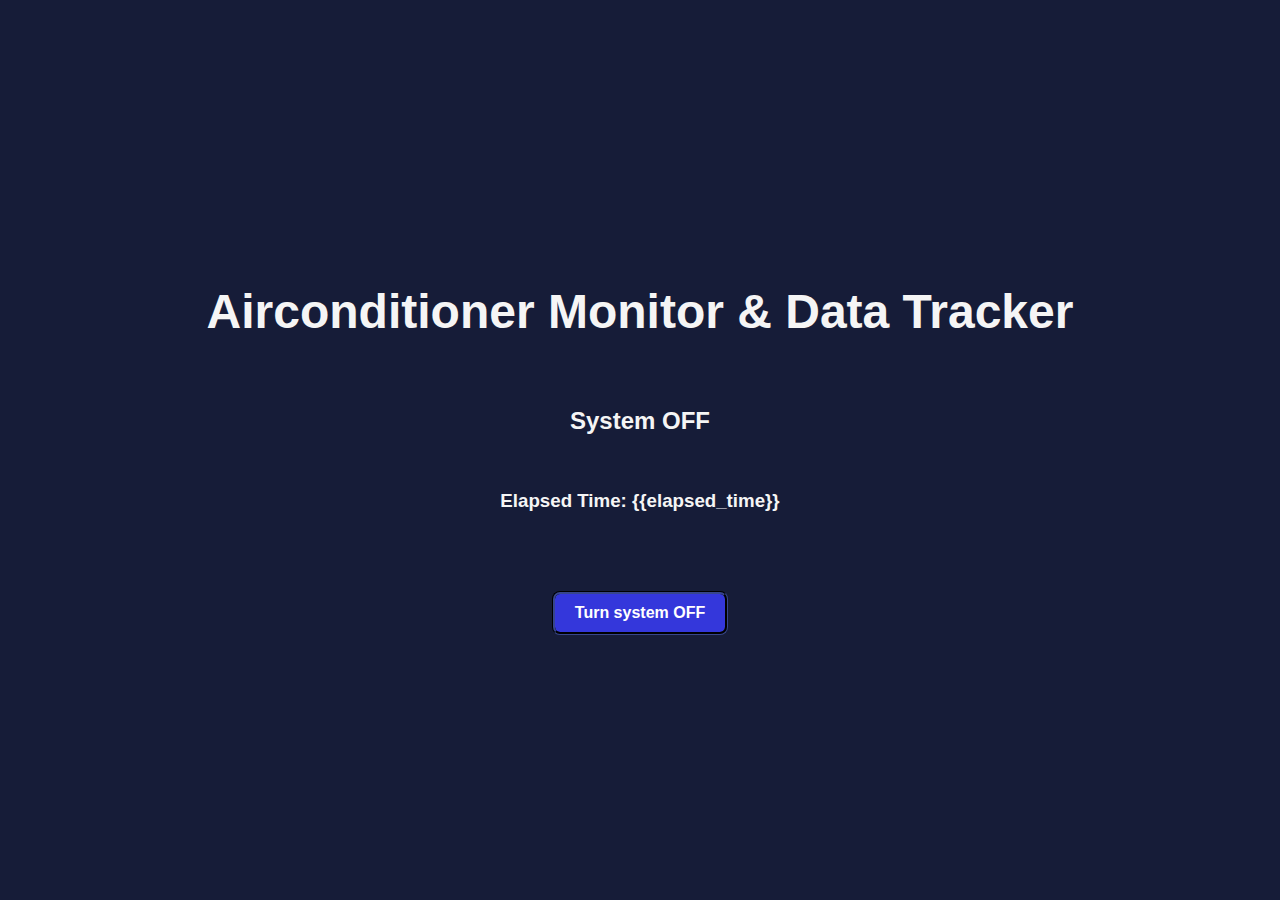
<file: system_off.html>
<html>
<head>
  <link rel="stylesheet" href="style.css"/>
</head>
<body>
  <h1>Airconditioner Monitor & Data Tracker</h1>
  <h2>System OFF</h2>
  <h3>Elapsed Time: {{elapsed_time}}</h3>
  
  <p>
  <form action="/system_on.html">
    <button type="submit">Turn system OFF</button>
  </form>
</body>
</html>
</file>
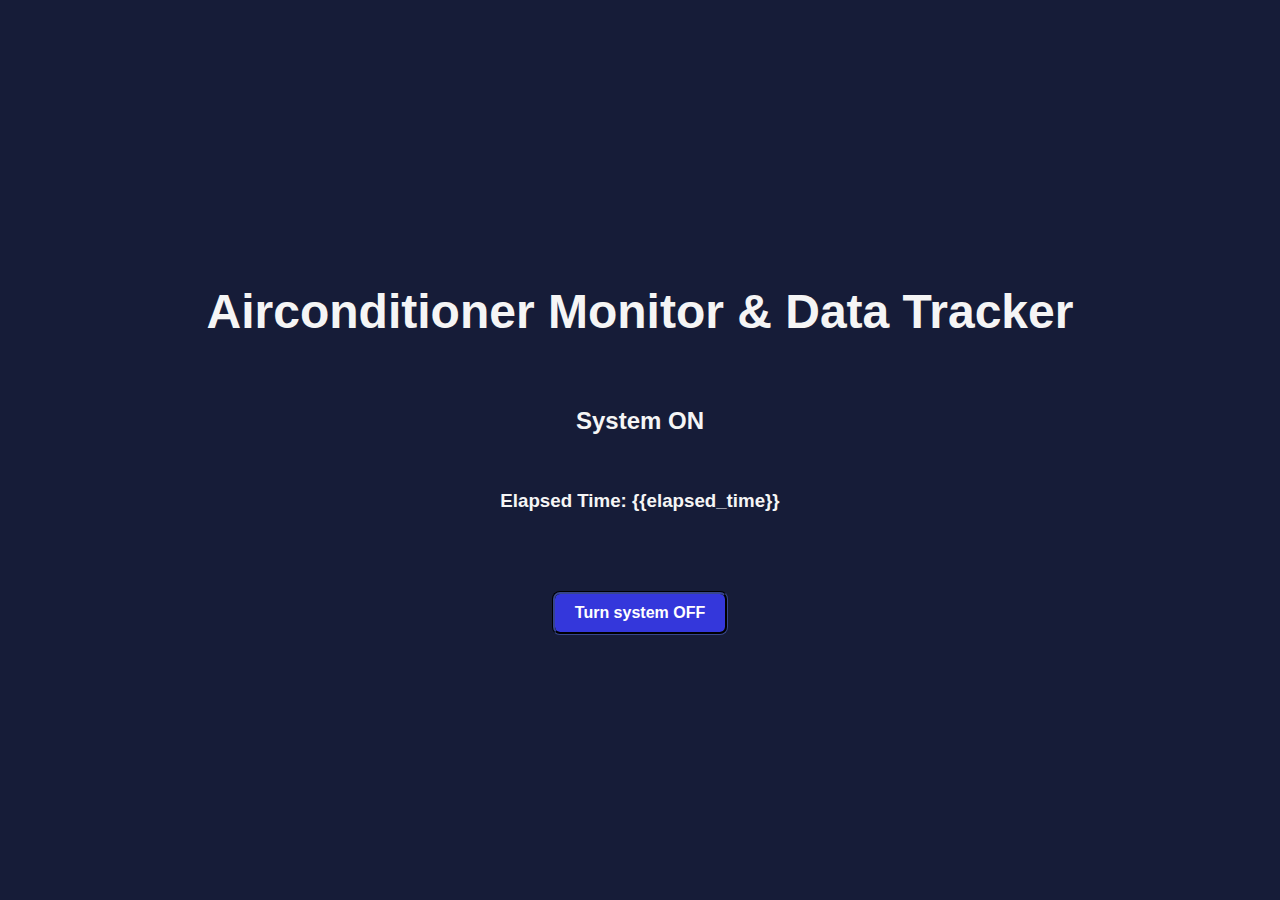
<file: system_on.html>
<html>
<head>
  <link rel="stylesheet" href="style.css"/>
</head>
<body>
  <h1>Airconditioner Monitor & Data Tracker</h1>
  <h2>System ON</h2>
  <h3>Elapsed Time: {{elapsed_time}}</h3>

  <p>
  <form action="/system_off.html">
    <button type="submit">Turn system OFF</button>
  </form>
</body>
</html>
</file>
<file: style.css>
body {
  font-family: 'Gill Sans', 'Gill Sans MT', Calibri, 'Trebuchet MS', sans-serif;
  background-color: #161c38;
  color: #f5f5f5;
  margin: 0;
  padding: 0;
  display: flex; 
  flex-direction: column; 
  align-items: center;
  justify-content: center;
  height: 100vh;
}

h1 {
  font-size: 3em;
  margin-bottom: 1em;
  color: #f5f5f5;
}

h2 {
  font-size: 1.5em;
  margin-bottom: 1.5em;
  color: #f5f5f5;
}

form {
  margin-top: 2em;
}

button {
  background-color: #3437db;
  color: white;
  border: none;
  outline: #161c38;
  outline-style:groove;
  outline-width: 0.2em;
  padding: 10px 20px;
  font-size: 1em;
  font-weight:bold;
  border-radius: 5px;
  cursor: pointer;
  transition: background-color 0.3s ease;
}

button:hover {
  background-color: #305ae6;
}
</file>
